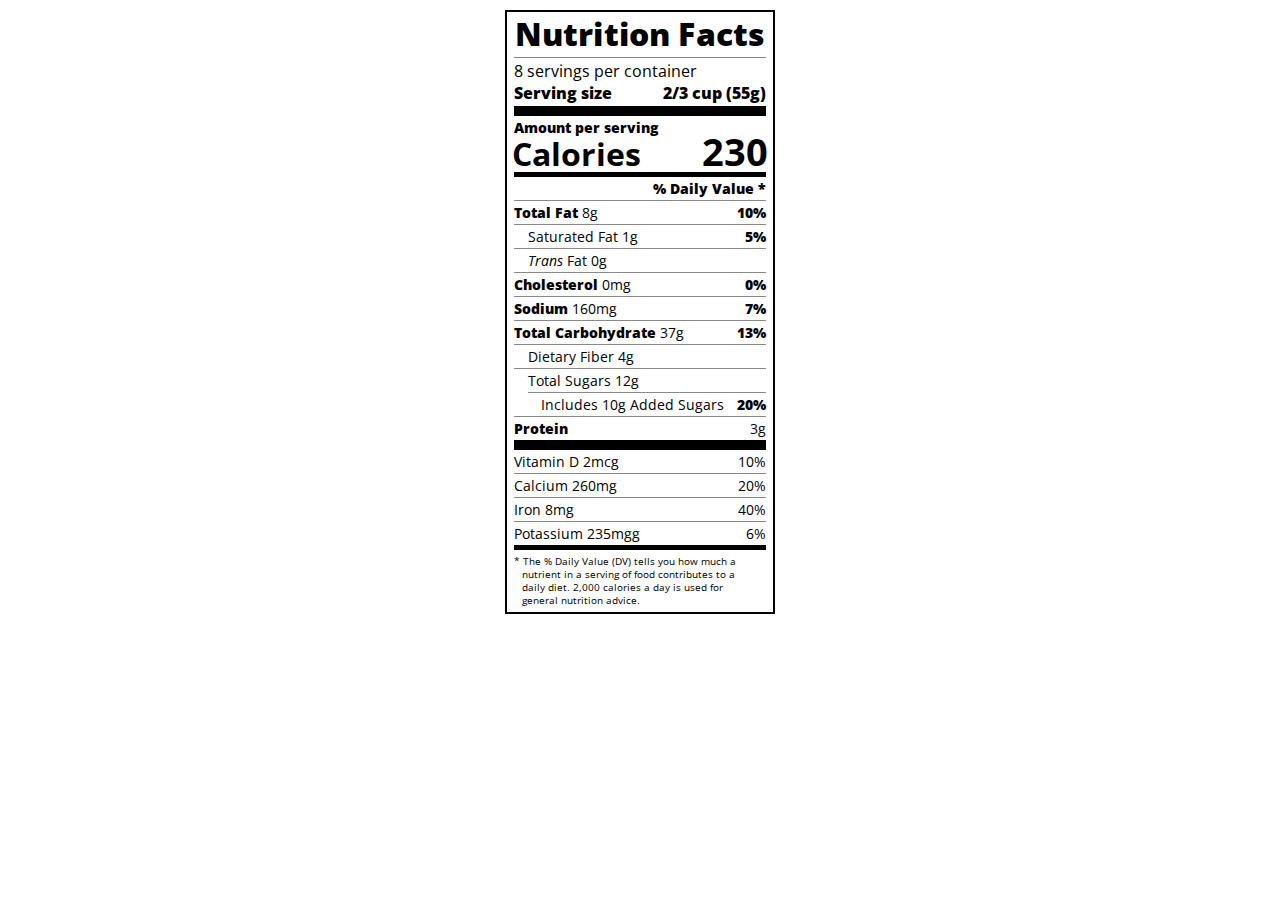
<file: nutrition-facts/index.html>
<!DOCTYPE html>
<html lang="en">

<head>
  <meta charset="UTF-8">
  <meta name="viewport" content="width=device-width, initial-scale=1.0">
  <title>Nutrition Facts</title>
  <link rel="stylesheet" href="style.css">
  <link href="https://fonts.googleapis.com/css?family=Open+Sans:400,700,800" rel="stylesheet">
</head>

<body>
  <div class="label">
    <header>
      <h1 class="bold">Nutrition Facts</h1>
      <div class="divisor"></div>
      <p>8 servings per container</p>
      <p class="bold">Serving size <span>2/3 cup (55g)</span></p>
    </header>
    <div class="divisor large"></div>
    <div class="calories-info">
      <div class="left-container">
        <h2 class="bold small-text">Amount per serving</h2>
        <p>Calories</p>
      </div>
      <span>230</span>
    </div>
    <div class="divisor medium"></div>
    <div class="daily-value small-text">
      <p class="right bold">% Daily Value *</p>
      <div class="divisor"></div>
      <p><span><span class="bold">Total Fat</span> 8g</span> <span class="bold">10%</span></p>
      <div class="divisor"></div>
      <p class="indent">Saturated Fat 1g<span class="bold">5%</span></p>
      <div class="divisor"></div>
      <p class="indent"><span><i>Trans </i>Fat 0g</span></p>
      <div class="divisor"></div>
      <p><span><span class="bold">Cholesterol</span> 0mg </span> <span class="bold">0%</span></p>
      <div class="divisor"></div>
      <p><span><span class="bold">Sodium</span> 160mg </span> <span class="bold">7%</span></p>
      <div class="divisor"></div>
      <p><span><span class="bold">Total Carbohydrate</span> 37g </span> <span class="bold">13%</span></p>
      <div class="divisor"></div>
      <p class="indent">Dietary Fiber 4g</p>
      <div class="divisor"></div>
      <p class="indent">Total Sugars 12g</p>
      <div class="divisor indent"></div>
      <p class="double-indent">Includes 10g Added Sugars <span class="bold">20%</span></p>
      <div class="divisor"></div>
      <p><span class="bold">Protein</span> 3g</p>
      <div class="divisor large"></div>
      <p>Vitamin D 2mcg <span>10%</span></p>
      <div class="divisor"></div>
      <p>Calcium 260mg <span>20%</span></p>
      <div class="divisor"></div>
      <p>Iron 8mg <span>40%</span></p>
      <div class="divisor"></div>
      <p>Potassium 235mgg <span>6%</span></p>
      <div class="divisor medium"></div>
    </div>
    <div class="note">* The % Daily Value (DV) tells you how much a nutrient in a serving of food contributes
      to a daily
      diet. 2,000 calories a day is used for general nutrition advice.</div>
  </div>
</body>

</html>
</file>
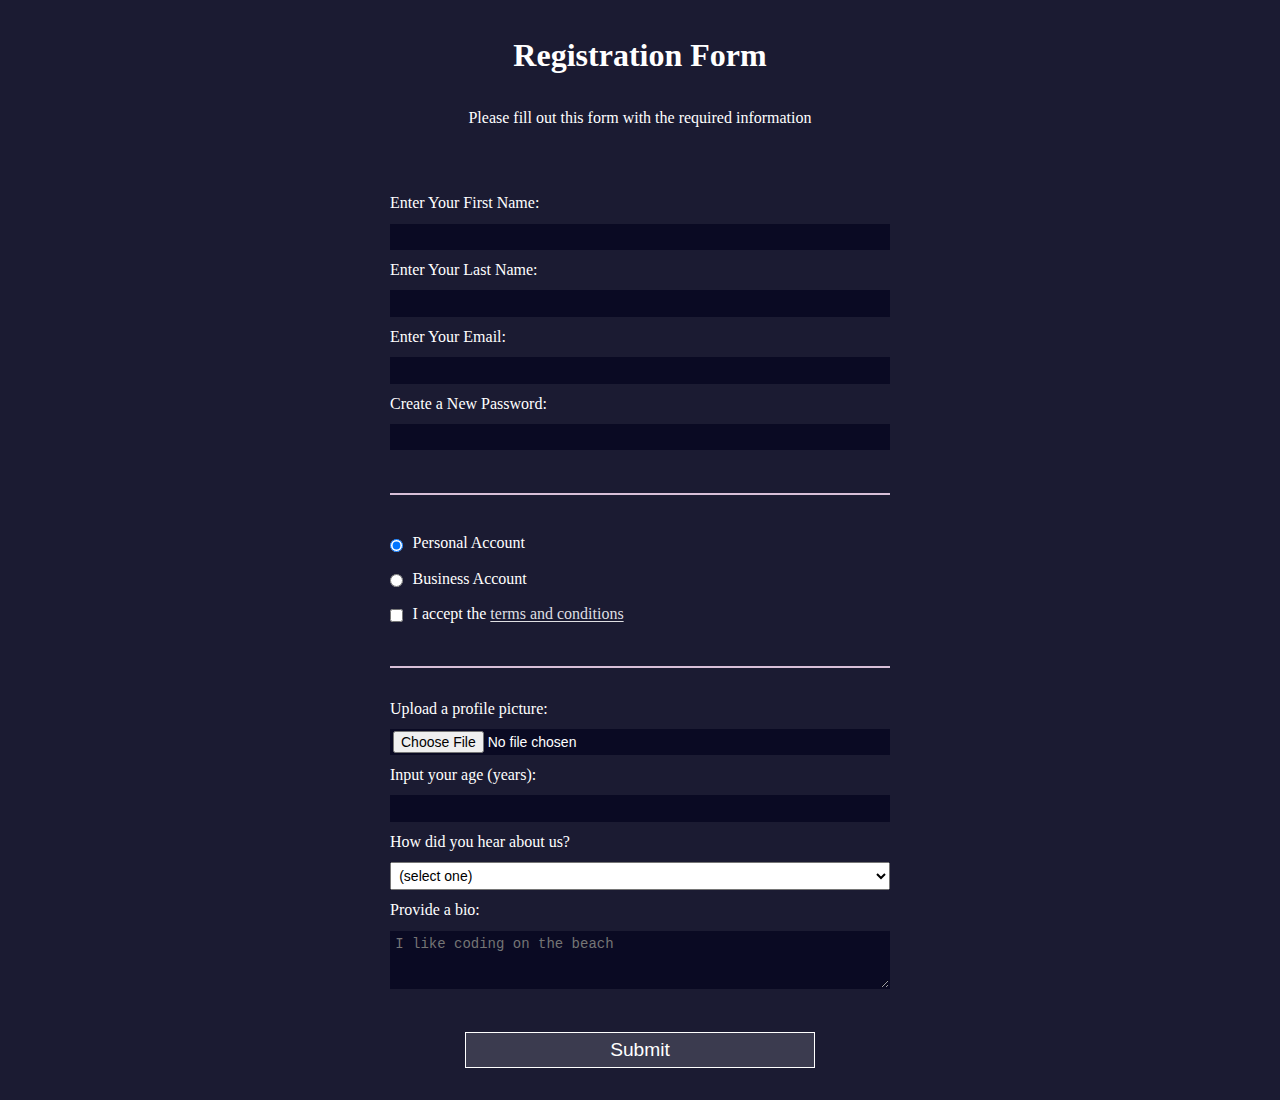
<file: registration-form/index.html>
</DOCTYPE html>
<html lang="en">

<head>
  <meta charset="UTF-8">
  <meta name="viewport" content="width=device-width, initial-scale=1.0">
  <title>Registration Form</title>
  <link rel="stylesheet" href="style.css">
</head>

<body>
  <main>
    <h1>Registration Form</h1>
    <p>Please fill out this form with the required information</p>
    <form action="https://register-demo.freecodecamp.org">
      <fieldset>
        <label for="first-name">
          Enter Your First Name:
          <input type="text" name="first-name" id="first-name" required>
        </label>
        <label for="last-name">
          Enter Your Last Name:
          <input type="text" name="last-name" id="last-name" required>
        </label>
        <label for="email">
          Enter Your Email:
          <input type="email" id="email" name="email" required>
        </label>
        <label for="password">
          Create a New Password:
          <input type="password" id="password" name="password" pattern="[a-z0-9]{8,}" required>
        </label>
      </fieldset>
      <fieldset>
        <label for="persoanl-accou">
          <input class="inline" type="radio" name="type-account" id="persoanl-accou" checked>
          Personal Account
        </label>
        <label for="business-accou">
          <input class="inline" type="radio" name="type-account" id="business-accou">
          Business Account
        </label>
        <label for="terms">
          <input class="inline" type="checkbox" name="terms-and-conditions" id="terms" required>
          I accept the <a href="https://www.freecodecamp.org/news/terms-of-service/" target="_blank">terms and
            conditions</a>
        </label>
      </fieldset>
      <fieldset>
        <label for="file">
          Upload a profile picture:
          <input type="file" id="file" name="file">
        </label>
        <label for="age">
          Input your age (years):
          <input type="number" name="age" id="age" required>
        </label>
        <label for="referrer">
          How did you hear about us?
          <select id="referrer" name="referrer">
            <option value="">(select one)</option>
            <option value="new">freeCodeCamp new</option>
            <option value="YouTube">freeCodeCamp YouTube channel</option>
            <option value="forum">freeCodeCamp forum</option>
            <option value="other">Other</option>
          </select>
        </label>
        <label for="textarea">Provide a bio:<textarea name="textarea" id="textarea" cols="30" rows="3"
            placeholder="I like coding on the beach"></textarea></label>
      </fieldset>
      <input type="submit" value="Submit">
    </form>
  </main>
</body>

</html>
</file>
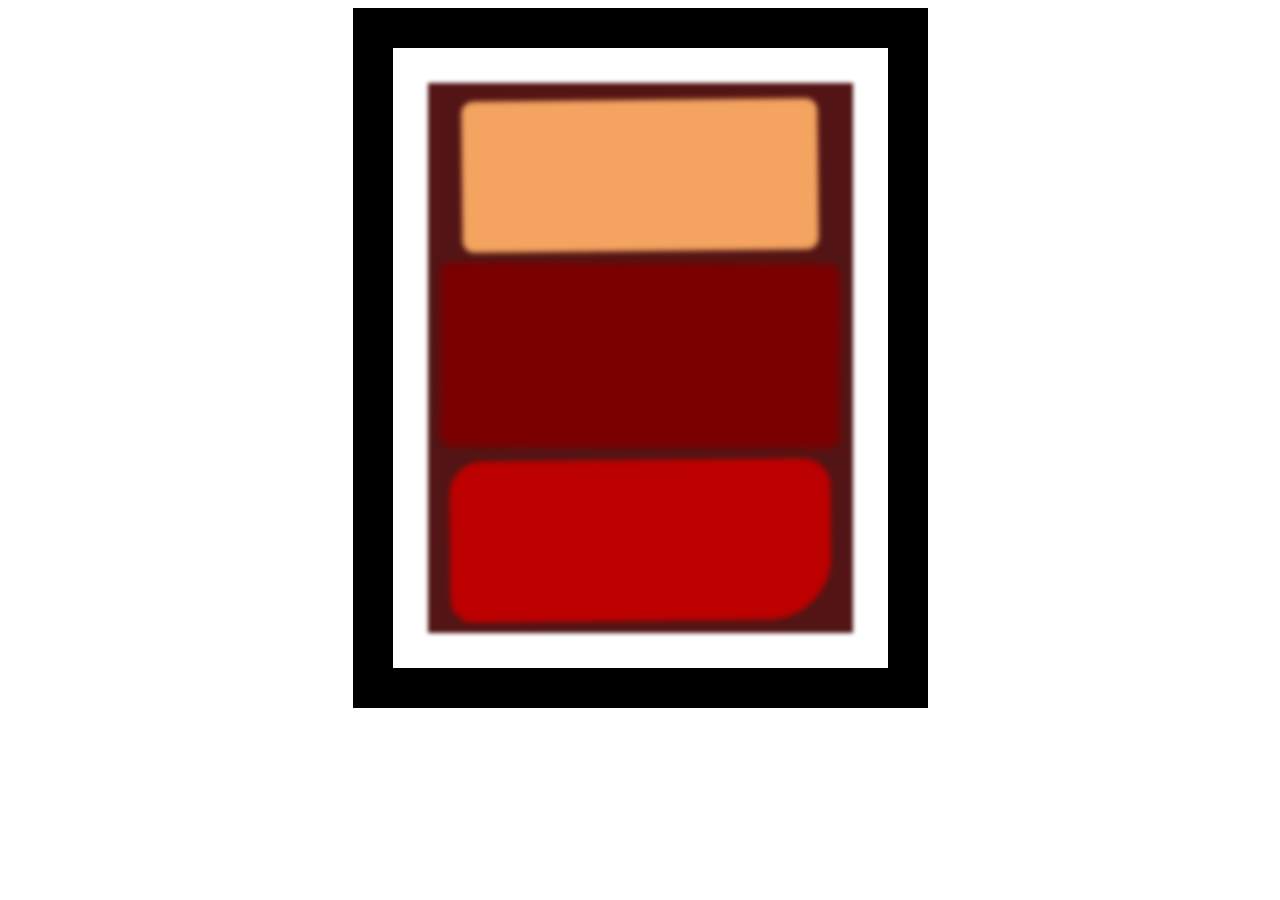
<file: rothko-painting/index.html>
<!DOCTYPE html>
<html lang="en">

<head>
  <meta charset="UTF-8">
  <meta name="viewport" content="width=device-width, initial-scale=1.0">
  <title>Painting</title>
  <link rel="stylesheet" href="style.css">
</head>

<body>
  <div class="canvas">
    <div class="frame">
      <div class="one"></div>
      <div class="two"></div>
      <div class="three"></div>
    </div>
  </div>
</body>

</html>
</file>
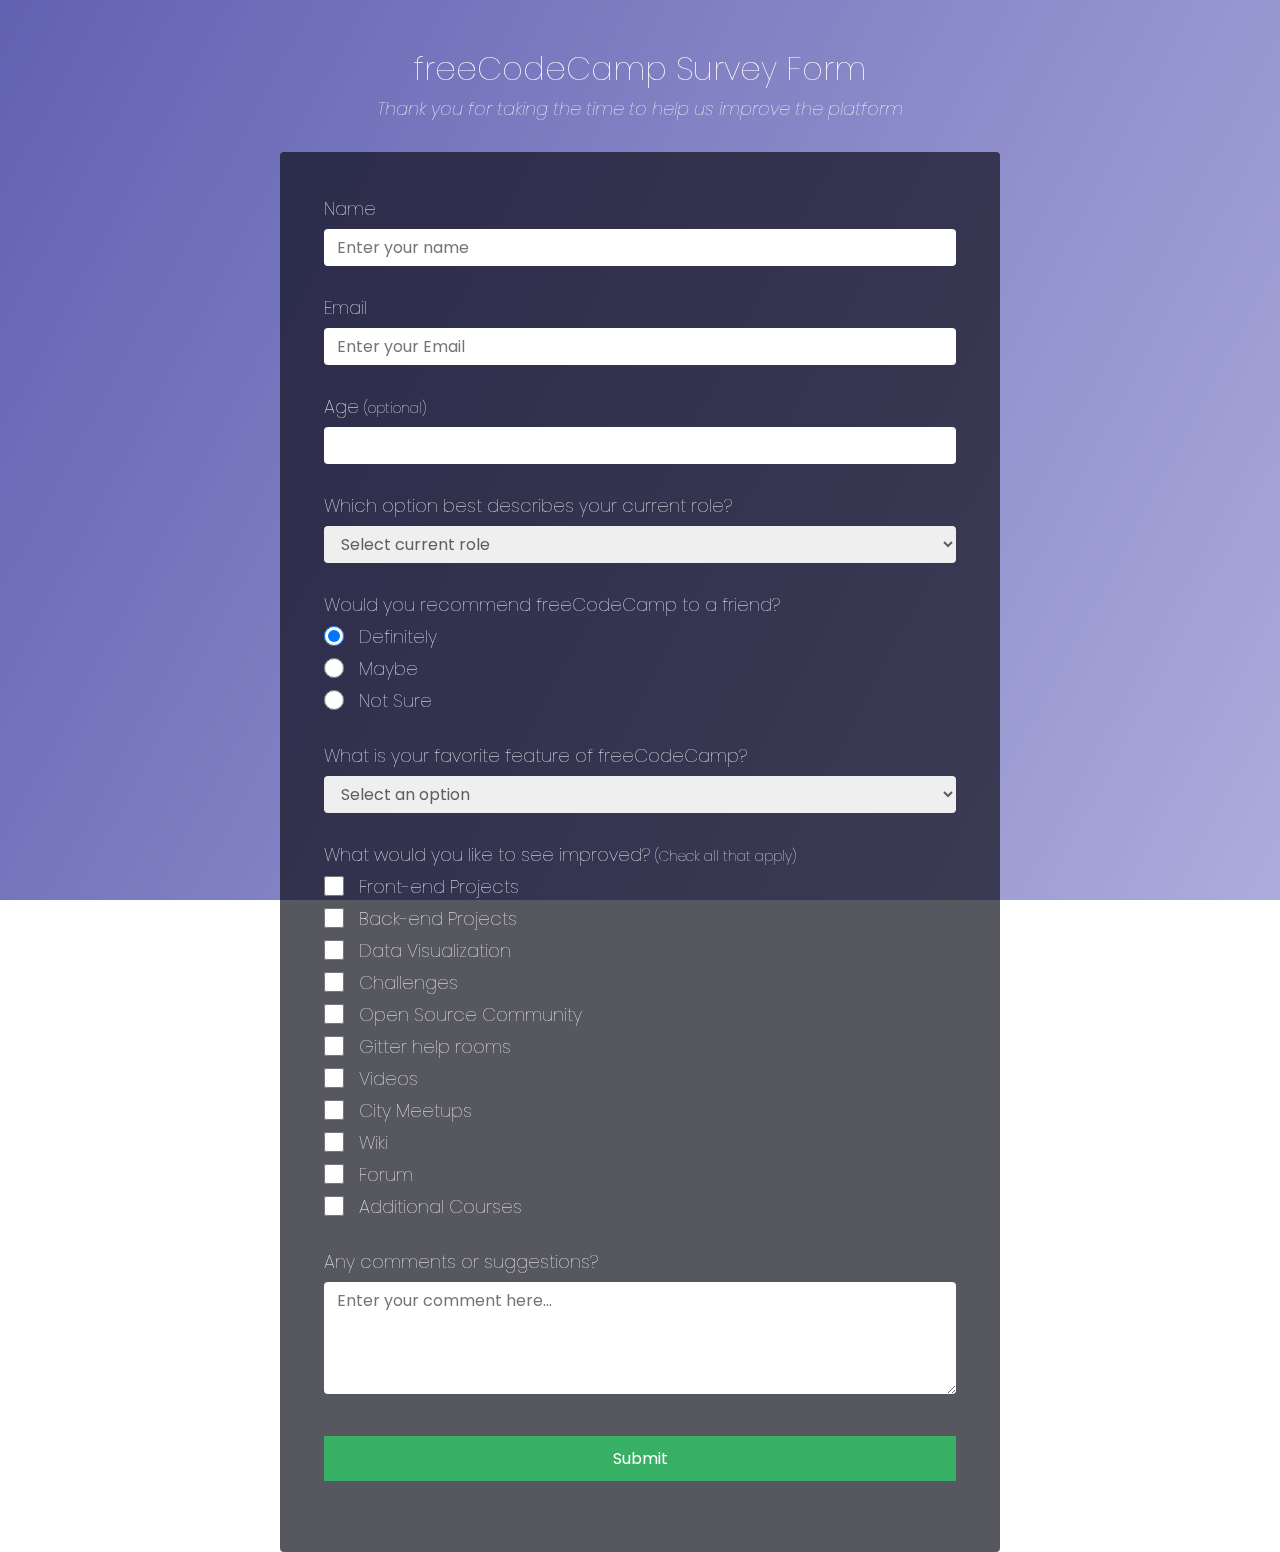
<file: survey-form/index.html>
<!DOCTYPE html>
<html lang="en">

<head>
  <meta charset="UTF-8">
  <meta name="viewport" content="width=device-width, initial-scale=1.0">
  <title>Survey Form</title>
  <link rel="stylesheet" href="style.css">
</head>

<body>
  <div class="container">
    <header>
      <h1>freeCodeCamp Survey Form</h1>
      <p>Thank you for taking the time to help us improve the platform</p>
    </header>
    <form action="#">
      <div class="form-group">
        <label for="name">Name</label>
        <input type="text" id="name" name="name" required placeholder="Enter your name">
      </div>
      <div class="form-group">
        <label for="email">Email</label>
        <input type="email" id="email" name="email" required placeholder="Enter your Email">
      </div>
      <div class="form-group">
        <label for="age">Age <span class="small">(optional)</span></label>
        <input type="number" id="age" name="age" min="10" max="120">
      </div>
      <div class="form-group">
        <h2>Which option best describes your current role?</h2>
        <select name="role" id="role">
          <option value="" selected disabled>Select current role</option>
          <option value="Student">Student</option>
          <option value="job">Full Time Job</option>
          <option value="learner">Full Time Learner</option>
          <option value="not-to-say">Prefer not to say</option>
          <option value="other">Other</option>
        </select>
      </div>
      <div class="form-group-sele">
        <h2>Would you recommend freeCodeCamp to a friend?</h2>
        <div class="selec-group">
          <input type="radio" name="recommend " value="definitely" id="definitely" checked>
          <label for="definitely">Definitely</label>
        </div>
        <div class="selec-group">
          <input type="radio" name="recommend " value="maybe" id="maybe">
          <label for="">Maybe</label>
        </div>
        <div class="selec-group">
          <input type="radio" name="recommend " value="not-sure" id="not-sure">
          <label for="not-sure">Not Sure</label>
        </div>
      </div>
      <div class="form-group">
        <h2>What is your favorite feature of freeCodeCamp?</h2>
        <select name="favorite" id="favorite">
          <option value="" selected disabled>Select an option</option>
          <option value="challenges">Challenges</option>
          <option value="projects">Projects</option>
          <option value="community">Community</option>
          <option value="open-source">Open Source</option>
        </select>
      </div>
      <div class="form-group-sele">
        <h2>What would you like to see improved? <span class="small">(Check all that apply)</span></h2>
        <div class="selec-group">
          <input type="checkbox" name="front-end" value="front-end" id="front-end">
          <label for="front-end">Front-end Projects</label>
        </div>
        <div class="selec-group">
          <input type="checkbox" name="back-end" value="back-end" id="back-end">
          <label for="">Back-end Projects</label>
        </div>
        <div class="selec-group">
          <input type="checkbox" name="data" value="data" id="data">
          <label for="data">Data Visualization</label>
        </div>
        <div class="selec-group">
          <input type="checkbox" name="challenges" value="challenges" id="challenges">
          <label for="challenges">Challenges</label>
        </div>
        <div class="selec-group">
          <input type="checkbox" name="open-source" value="open-source" id="open-source">
          <label for="open-source">Open Source Community</label>
        </div>
        <div class="selec-group">
          <input type="checkbox" name="gitter" value="gitter" id="gitter">
          <label for="gitter">Gitter help rooms</label>
        </div>
        <div class="selec-group">
          <input type="checkbox" name="videos" value="videos" id="videos">
          <label for="videos">Videos</label>
        </div>
        <div class="selec-group">
          <input type="checkbox" name="city-meetups" value="city-meetups" id="city-meetups">
          <label for="city-meetups">City Meetups</label>
        </div>
        <div class="selec-group">
          <input type="checkbox" name="wiki" value="wiki" id="wiki">
          <label for="wiki">Wiki</label>
        </div>
        <div class="selec-group">
          <input type="checkbox" name="videos" value="forum" id="forum">
          <label for="forum">Forum</label>
        </div>
        <div class="selec-group">
          <input type="checkbox" name="courses" value="courses" id="courses">
          <label for="courses">Additional Courses</label>
        </div>
      </div>
      <div class="form-group">
        <h2>Any comments or suggestions?</h2>
        <textarea name="suggestions" id="suggestions" cols="30" rows="4"
          placeholder="Enter your comment here..."></textarea>
      </div>
      <div class="form-group">
        <input type="submit" value="Submit">
      </div>
    </form>
  </div>
</body>

</html>
</file>
<file: nutrition-facts/style.css>
*{
  box-sizing: border-box;
}
html {
  font-size: 16px;
}
body {
  font-family: "Open Sans";
  margin: 0;
}
.label {
  width: 270px;
  margin: 10px auto;
  padding: 0 7px;
  border: 2px solid black;
}
header h1 {
  text-align: center;
  margin: 0;
  letter-spacing: 0.15px;
}
.divisor {
  border-bottom: 1px solid #888989;
  margin: 2px 0;
}
.bold {
  font-weight: 800;
}
p {
  margin: 0;
  display: flex;
  justify-content: space-between;
}
.large {
  height: 10px;
}
.medium {
  height: 5px;
}
.large, .medium {
  background-color: black;
  border: 0;
}
.small-text {
  font-size: 0.85rem;
}
.calories-info {
  display: flex;
  justify-content: space-between;
  align-items: flex-end;
}
.calories-info h2 {
  margin: 0;
} 
.calories-info p {
  font-size: 2em;
  font-weight: 700;
  margin: -5px -2px;
} 
.calories-info span {
  font-size: 2.4em;
  font-weight: 700;
  margin: -7px -2px;
} 
.indent {
  margin-left: 1em;
}
.double-indent  {
  margin-left: 2em;
}
.right {
  justify-content: flex-end;
}

.note {
  text-indent: -8px;
  font-size: 0.6em;
  margin: 5px 0;
  padding: 0px 8px;
}
</file>
<file: registration-form/style.css>
body {
  width: 100%;
  height: 100vh;
  margin: 0;
  background-color: #1b1b32;
  color: white;
  font-family: Tahoma;
  font-size: 16px;
}
main {
  width: 70%;
  min-width: 300px;
  max-width: 500px;
  margin: 0 auto;
  padding: 1rem;
}
p {
  margin: 35px 0;
}
label {
  display: block;
}
input, textarea {  
  background-color: #0a0a23;
  border: 1px solid #0a0a23;
  color: white;  
}
input, textarea, select {
  margin: 0.8em 0;
  padding: 0.3em;
  font-size: 14px;
  width: 100%;
}
input[type="file"] {
  padding: 1px 2px;  
}
input[type="submit"] {
  display: block;
  width: 70%;
  margin: 0 auto;
  font-size: 1.2em;
  background-color: #3b3b4f;
  border: 1px solid white;
  padding: 0.3em 0;
}
h1, p {
  text-align: center;
}
fieldset {
  border: none;
  border-bottom: 2px solid thistle;
  margin: 0;
  padding: 2em 0 2em 0;
}
fieldset:last-of-type {
  border-bottom: none;
}
.inline { 
  width: unset;
  margin-right: 0.4em;
  vertical-align: middle;
}
a {
  color: #dfdfe2;
}
</file>
<file: rothko-painting/style.css>
.canvas {
  border: 40px solid black;
  height: 550px;
  width: 425px;
  padding: 35px;
  margin: 0 auto;
}
.frame {
  background-color: rgb(82, 20, 20);
  width: 100%;
  height: 100%;
  overflow: hidden;
  filter: blur(2px);
}
.one {
  background-color: sandybrown;
  height: 145px;
  width: 350px;
  margin: 20px auto;
  filter: blur(1px);
  box-shadow: 0 0 3px 3px sandybrown;
  border-radius: 9px;
  transform: rotate(-0.6deg);
}
.two {
  background-color: rgb(122, 0, 0);
  height: 175px;
  width: 390px;
  margin: 0px auto 20px;
  filter: blur(1px);
  box-shadow: 0 0 5px 5px rgb(122, 0, 0);
  border-radius: 5px 9px;
  transform: rotate(0.20deg);
}
.three {
  background-color: rgb(189, 0, 0);
  height: 155px;
  width: 375px;
  margin: 0 auto ;
  filter: blur(1px);
  box-shadow: 0 0 3px 3px rgb(189, 0, 0);
  border-radius: 30px 25px 60px 20px;
  transform: rotate(-0.6deg);
}
</file>
<file: survey-form/style.css>
@import url('https://fonts.googleapis.com/css?family=Poppins:200i,400&display=swap');
* {
  margin: 0;
  padding: 0;
  box-sizing: border-box;
}
body {
  font-family: "poppins";
  height: 100vh;
  width: 100%;
  color: white;
}
body::before {
  content: "";
  position: fixed;
  top: 0;
  left: 0;
  height: 100%;
  width: 100%;
  background-image: linear-gradient(118deg, rgba(58,58,158,0.8), rgba(136,136,206,0.7)),
   url(https://cdn.freecodecamp.org/testable-projects-fcc/images/survey-form-background.jpeg);
  background-position: center;
  background-size: cover;
   z-index: -1;
}
.container {
  max-width: 720px;  
  margin: 0 auto;
  margin-top: 45px;
}
h1, p {
  text-align: center;
  font-weight: 100;
}
p {
  font-size: 18px;
  font-style: italic;
  margin-top: 1.5px;
}
form {
  background-color: rgba(15, 15, 29, 0.7);
  margin: 30px 0;
  border-radius: 4px;
  padding: 43px 44px;
}
.form-group label, .form-group-sele label, h2{
  font-size: 18px;
  font-weight: 100;
}
.form-group input, select , textarea{
  font-family: "poppins";
  width: 100%;
  font-size: 16px;
  padding: 6px 13px;
  border-radius: 4px;
  outline: none;
  border: none;
  color: rgb(94, 94, 94);
  margin-top: 7px;
}
.form-group input:focus, select:focus{
  outline: 3px solid rgb(50, 86, 163);
}
.form-group, .form-group-sele {
  margin-bottom: 28px;
}
.small {
  font-size: 14px;
}
.selec-group {
  display: flex;
  align-items: center;  
  justify-content: flex-start;
  margin: 5px 0;
}
.selec-group input {
  width: 1.5em;
  height: 1.5em;
  margin-right: 15px;  
}
input[type="submit"] {
  background-color: #37AF65; 
  color: white;
  padding: 10px;
 
  border-radius: 0;
}
</file>
